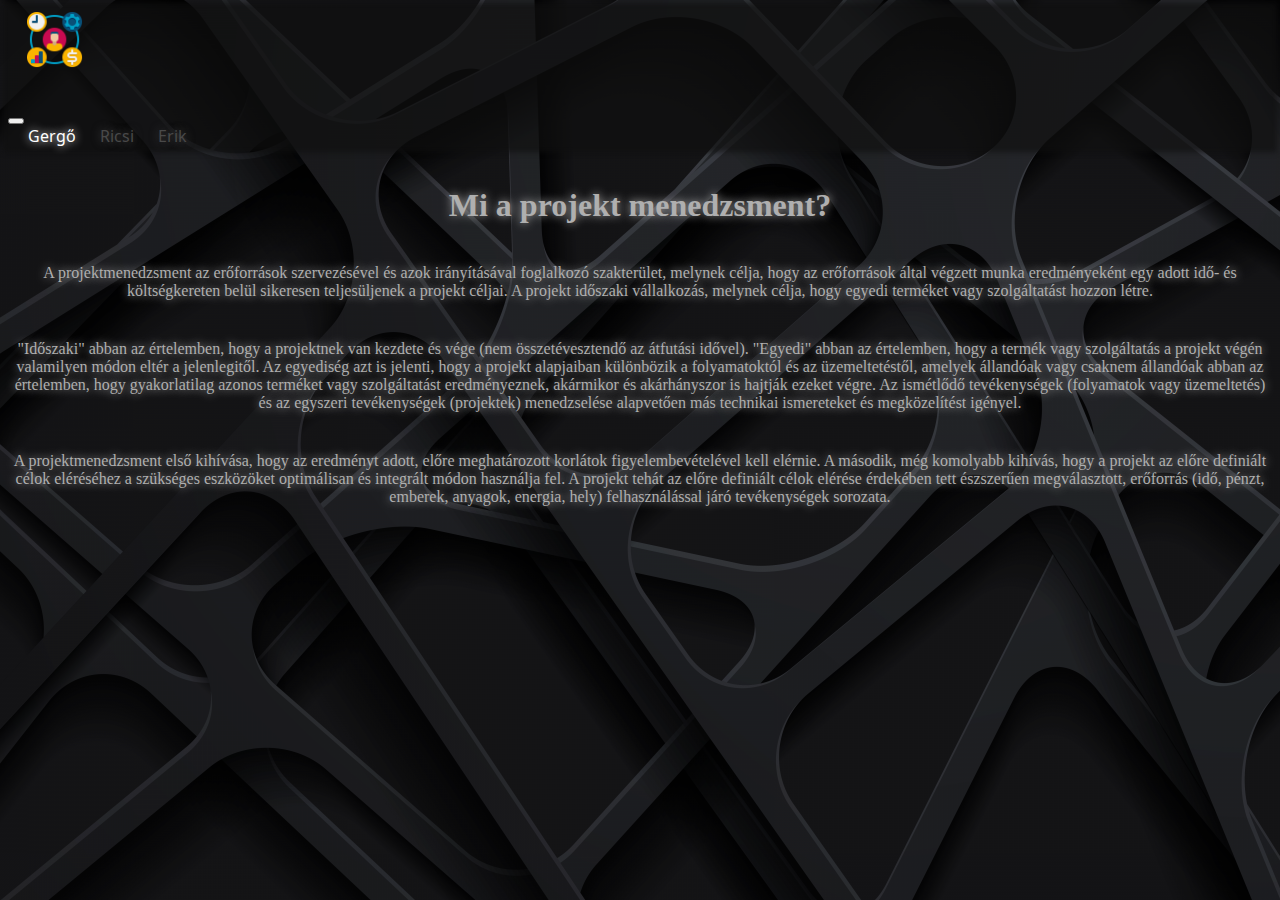
<file: nyito_oldal/index.html>
<!doctype html>
<html lang="hu">
  <head>
    <meta charset="utf-8">
    <meta name="viewport" content="width=device-width, initial-scale=1">
    <title>Projekt Menedzst</title>
    <link href="https://cdn.jsdelivr.net/npm/bootstrap@5.2.3/dist/css/bootstrap.min.css" rel="stylesheet" integrity="sha384-rbsA2VBKQhggwzxH7pPCaAqO46MgnOM80zW1RWuH61DGLwZJEdK2Kadq2F9CUG65" crossorigin="anonymous">
    <link rel="stylesheet" href="style.css">
    <link rel="preconnect" href="https://fonts.googleapis.com">
    <link rel="preconnect" href="https://fonts.gstatic.com" crossorigin>
    <link rel="preconnect" href="https://fonts.googleapis.com">
    <link rel="preconnect" href="https://fonts.gstatic.com" crossorigin>
    <link href="https://fonts.googleapis.com/css2?family=Libre+Baskerville&family=Montserrat&display=swap" rel="stylesheet">
    <link href="https://fonts.googleapis.com/css2?family=Inter&family=Noto+Sans+Shavian&display=swap" rel="stylesheet">
  </head>
  <body>
    <nav class="navbar navbar-expand-lg navbar-dark ms-auto">
        <div class="container-fluid">
        <img class="imgcim" src="icon.png" alt="">
        <p class="cim"><a href=""></a></p>
        <button type="button" class="navbar-toggler" data-bs-toggle="collapse" data-bs-target="#navbarCollapse">
        <span class="navbar-toggler-icon"></span>
        </button>
        <div class="collapse navbar-collapse" id="navbarCollapse">
        <div class="navbar-nav">
        <a href="kezdolap.html" class="nav-item current">Gergő</a>
        <a href="varosrol.html" class="nav-item texts">Ricsi</a>
        <a href="latvany.html" class="nav-item texts">Erik</a>
        </div>
        </div>
        </div>
        </nav>
        <h1 class="cimzes">Mi a projekt menedzsment?</h1>
        <div class="row">
        <p class="state mer col-md-3 mx-auto">A projektmenedzsment az erőforrások szervezésével és azok irányításával foglalkozó szakterület, melynek célja, hogy az erőforrások által végzett munka eredményeként egy adott idő- és költségkereten belül sikeresen teljesüljenek a projekt céljai. A projekt időszaki vállalkozás, melynek célja, hogy egyedi terméket vagy szolgáltatást hozzon létre.</p>
        <p class="state col-md-3 mx-auto">"Időszaki" abban az értelemben, hogy a projektnek van kezdete és vége (nem összetévesztendő az átfutási idővel). "Egyedi" abban az értelemben, hogy a termék vagy szolgáltatás a projekt végén valamilyen módon eltér a jelenlegitől. Az egyediség azt is jelenti, hogy a projekt alapjaiban különbözik a folyamatoktól és az üzemeltetéstől, amelyek állandóak vagy csaknem állandóak abban az értelemben, hogy gyakorlatilag azonos terméket vagy szolgáltatást eredményeznek, akármikor és akárhányszor is hajtják ezeket végre. Az ismétlődő tevékenységek (folyamatok vagy üzemeltetés) és az egyszeri tevékenységek (projektek) menedzselése alapvetően más technikai ismereteket és megközelítést igényel.</p>
        <p class="state col-md-3 mx-auto">A projektmenedzsment első kihívása, hogy az eredményt adott, előre meghatározott korlátok figyelembevételével kell elérnie. A második, még komolyabb kihívás, hogy a projekt az előre definiált célok eléréséhez a szükséges eszközöket optimálisan és integrált módon használja fel. A projekt tehát az előre definiált célok elérése érdekében tett észszerűen megválasztott, erőforrás (idő, pénzt, emberek, anyagok, energia, hely) felhasználással járó tevékenységek sorozata.</p>
      </div>

        <script src="https://cdn.jsdelivr.net/npm/@popperjs/core@2.11.8/dist/umd/popper.min.js" integrity="sha384-I7E8VVD/ismYTF4hNIPjVp/Zjvgyol6VFvRkX/vR+Vc4jQkC+hVqc2pM8ODewa9r" crossorigin="anonymous"></script>
        <script src="https://cdn.jsdelivr.net/npm/bootstrap@5.3.3/dist/js/bootstrap.min.js" integrity="sha384-0pUGZvbkm6XF6gxjEnlmuGrJXVbNuzT9qBBavbLwCsOGabYfZo0T0to5eqruptLy" crossorigin="anonymous"></script>
  </body>
</html>
</file>
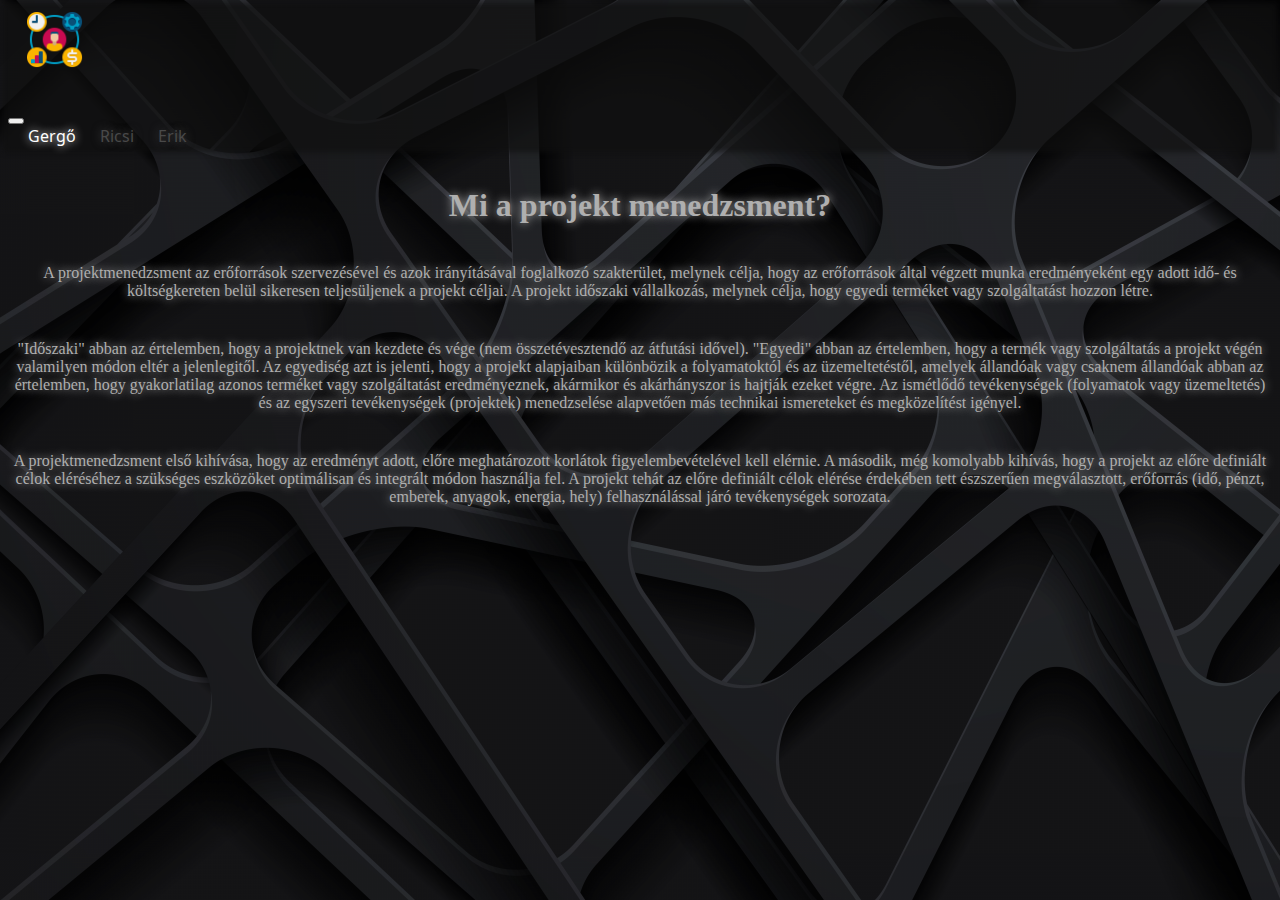
<file: projekt/index.html>
<!doctype html>
<html lang="hu">
  <head>
    <meta charset="utf-8">
    <meta name="viewport" content="width=device-width, initial-scale=1">
    <title>Projekt Menedzst</title>
    <link href="https://cdn.jsdelivr.net/npm/bootstrap@5.2.3/dist/css/bootstrap.min.css" rel="stylesheet" integrity="sha384-rbsA2VBKQhggwzxH7pPCaAqO46MgnOM80zW1RWuH61DGLwZJEdK2Kadq2F9CUG65" crossorigin="anonymous">
    <link rel="stylesheet" href="nyito.css">
    <link rel="preconnect" href="https://fonts.googleapis.com">
    <link rel="preconnect" href="https://fonts.gstatic.com" crossorigin>
    <link rel="preconnect" href="https://fonts.googleapis.com">
    <link rel="preconnect" href="https://fonts.gstatic.com" crossorigin>
    <link href="https://fonts.googleapis.com/css2?family=Libre+Baskerville&family=Montserrat&display=swap" rel="stylesheet">
    <link href="https://fonts.googleapis.com/css2?family=Inter&family=Noto+Sans+Shavian&display=swap" rel="stylesheet">
  </head>
  <body>
    <nav class="navbar navbar-expand-lg navbar-dark ms-auto">
        <div class="container-fluid">
        <img class="imgcim" src="icon.png" alt="">
        <p class="cim"><a href=""></a></p>
        <button type="button" class="navbar-toggler" data-bs-toggle="collapse" data-bs-target="#navbarCollapse">
        <span class="navbar-toggler-icon"></span>
        </button>
        <div class="collapse navbar-collapse" id="navbarCollapse">
        <div class="navbar-nav">
        <a href="Gergő.html" class="nav-item current">Gergő</a>
        <a href="Ricsi.html" class="nav-item texts">Ricsi</a>
        <a href="Erik.html" class="nav-item texts">Erik</a>
        </div>
        </div>
        </div>
        </nav>
        <h1 class="cimzes">Mi a projekt menedzsment?</h1>
        <div class="row">
        <p class="state mer col-md-3 mx-auto">A projektmenedzsment az erőforrások szervezésével és azok irányításával foglalkozó szakterület, melynek célja, hogy az erőforrások által végzett munka eredményeként egy adott idő- és költségkereten belül sikeresen teljesüljenek a projekt céljai. A projekt időszaki vállalkozás, melynek célja, hogy egyedi terméket vagy szolgáltatást hozzon létre.</p>
        <p class="state col-md-3 mx-auto">"Időszaki" abban az értelemben, hogy a projektnek van kezdete és vége (nem összetévesztendő az átfutási idővel). "Egyedi" abban az értelemben, hogy a termék vagy szolgáltatás a projekt végén valamilyen módon eltér a jelenlegitől. Az egyediség azt is jelenti, hogy a projekt alapjaiban különbözik a folyamatoktól és az üzemeltetéstől, amelyek állandóak vagy csaknem állandóak abban az értelemben, hogy gyakorlatilag azonos terméket vagy szolgáltatást eredményeznek, akármikor és akárhányszor is hajtják ezeket végre. Az ismétlődő tevékenységek (folyamatok vagy üzemeltetés) és az egyszeri tevékenységek (projektek) menedzselése alapvetően más technikai ismereteket és megközelítést igényel.</p>
        <p class="state col-md-3 mx-auto">A projektmenedzsment első kihívása, hogy az eredményt adott, előre meghatározott korlátok figyelembevételével kell elérnie. A második, még komolyabb kihívás, hogy a projekt az előre definiált célok eléréséhez a szükséges eszközöket optimálisan és integrált módon használja fel. A projekt tehát az előre definiált célok elérése érdekében tett észszerűen megválasztott, erőforrás (idő, pénzt, emberek, anyagok, energia, hely) felhasználással járó tevékenységek sorozata.</p>
      </div>

        <script src="https://cdn.jsdelivr.net/npm/@popperjs/core@2.11.8/dist/umd/popper.min.js" integrity="sha384-I7E8VVD/ismYTF4hNIPjVp/Zjvgyol6VFvRkX/vR+Vc4jQkC+hVqc2pM8ODewa9r" crossorigin="anonymous"></script>
        <script src="https://cdn.jsdelivr.net/npm/bootstrap@5.3.3/dist/js/bootstrap.min.js" integrity="sha384-0pUGZvbkm6XF6gxjEnlmuGrJXVbNuzT9qBBavbLwCsOGabYfZo0T0to5eqruptLy" crossorigin="anonymous"></script>
  </body>
</html>
</file>
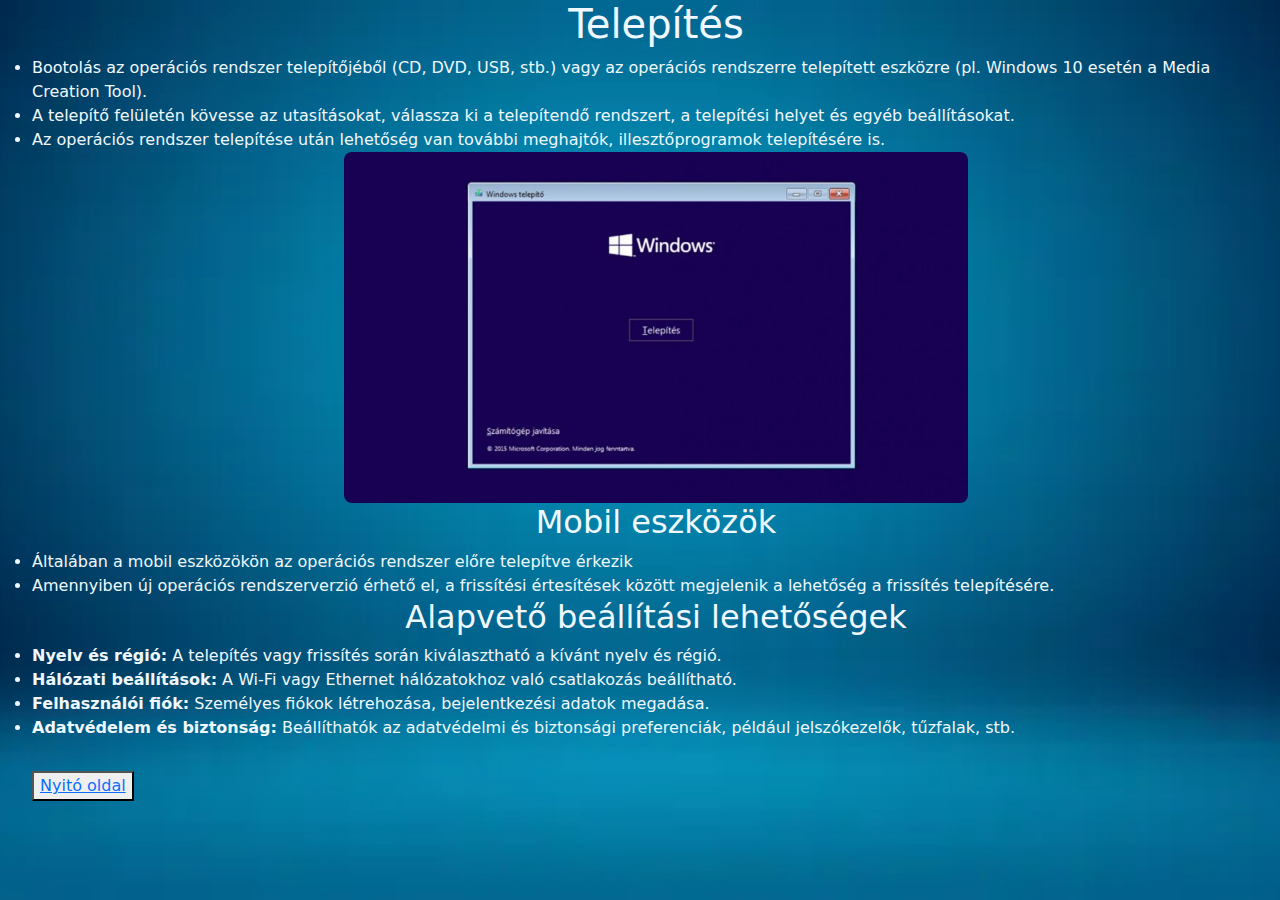
<file: projekt/Gergő.html>
<!doctype html>
<html lang="hu">
  <head>
    <meta charset="utf-8">
    <meta name="viewport" content="width=device-width, initial-scale=1">
    <title>Operációs rendszerek használata</title>
    <link href="https://cdn.jsdelivr.net/npm/bootstrap@5.3.3/dist/css/bootstrap.min.css" rel="stylesheet" integrity="sha384-QWTKZyjpPEjISv5WaRU9OFeRpok6YctnYmDr5pNlyT2bRjXh0JMhjY6hW+ALEwIH" crossorigin="anonymous">
    <link rel="stylesheet" href="style.css">
  </head>
  <body>
    <div class="list">
        <ul>
            <h1>Telepítés</h1>
            <li>Bootolás az operációs rendszer telepítőjéből (CD, DVD, USB, stb.) vagy az operációs rendszerre telepített eszközre (pl. Windows 10 esetén a Media Creation Tool).</li>
            <li>A telepítő felületén kövesse az utasításokat, válassza ki a telepítendő rendszert, a telepítési helyet és egyéb beállításokat.</li>
            <li>Az operációs rendszer telepítése után lehetőség van további meghajtók, illesztőprogramok telepítésére is.</li>
            <img state mer col-md-3 mx-auto   class=" picture state mer col-md-3 mx-auto "  src="Windows-10-telepítés-lépésről-lépésre.jpg" alt="">
            <h2>Mobil eszközök</h2>
            <li>Általában a mobil eszközökön az operációs rendszer előre telepítve érkezik</li>
            <li>Amennyiben új operációs rendszerverzió érhető el, a frissítési értesítések között megjelenik a lehetőség a frissítés telepítésére.</li>
            <h2>Alapvető beállítási lehetőségek</h2>
            <li><b>Nyelv és régió:</b> A telepítés vagy frissítés során kiválasztható a kívánt nyelv és régió.</li>
            <li><b> Hálózati beállítások:</b> A Wi-Fi vagy Ethernet hálózatokhoz való csatlakozás beállítható.</li>
            <li><b> Felhasználói fiók:</b> Személyes fiókok létrehozása, bejelentkezési adatok megadása.</li>
            <li><b> Adatvédelem és biztonság:</b> Beállíthatók az adatvédelmi és biztonsági preferenciák, például jelszókezelők, tűzfalak, stb.</li>

        </ul>






    </div>
    <div class="button">
        <button>
           <a href="index.html">Nyitó oldal</a> 
        </button>
    </div>






 <script src="https://cdn.jsdelivr.net/npm/bootstrap@5.3.3/dist/js/bootstrap.bundle.min.js" integrity="sha384-YvpcrYf0tY3lHB60NNkmXc5s9fDVZLESaAA55NDzOxhy9GkcIdslK1eN7N6jIeHz" crossorigin="anonymous"></script>
<script src="https://cdn.jsdelivr.net/npm/@popperjs/core@2.11.8/dist/umd/popper.min.js" integrity="sha384-I7E8VVD/ismYTF4hNIPjVp/Zjvgyol6VFvRkX/vR+Vc4jQkC+hVqc2pM8ODewa9r" crossorigin="anonymous"></script>
<script src="https://cdn.jsdelivr.net/npm/bootstrap@5.3.3/dist/js/bootstrap.min.js" integrity="sha384-0pUGZvbkm6XF6gxjEnlmuGrJXVbNuzT9qBBavbLwCsOGabYfZo0T0to5eqruptLy" crossorigin="anonymous"></script>
  </body>
</html>
</file>
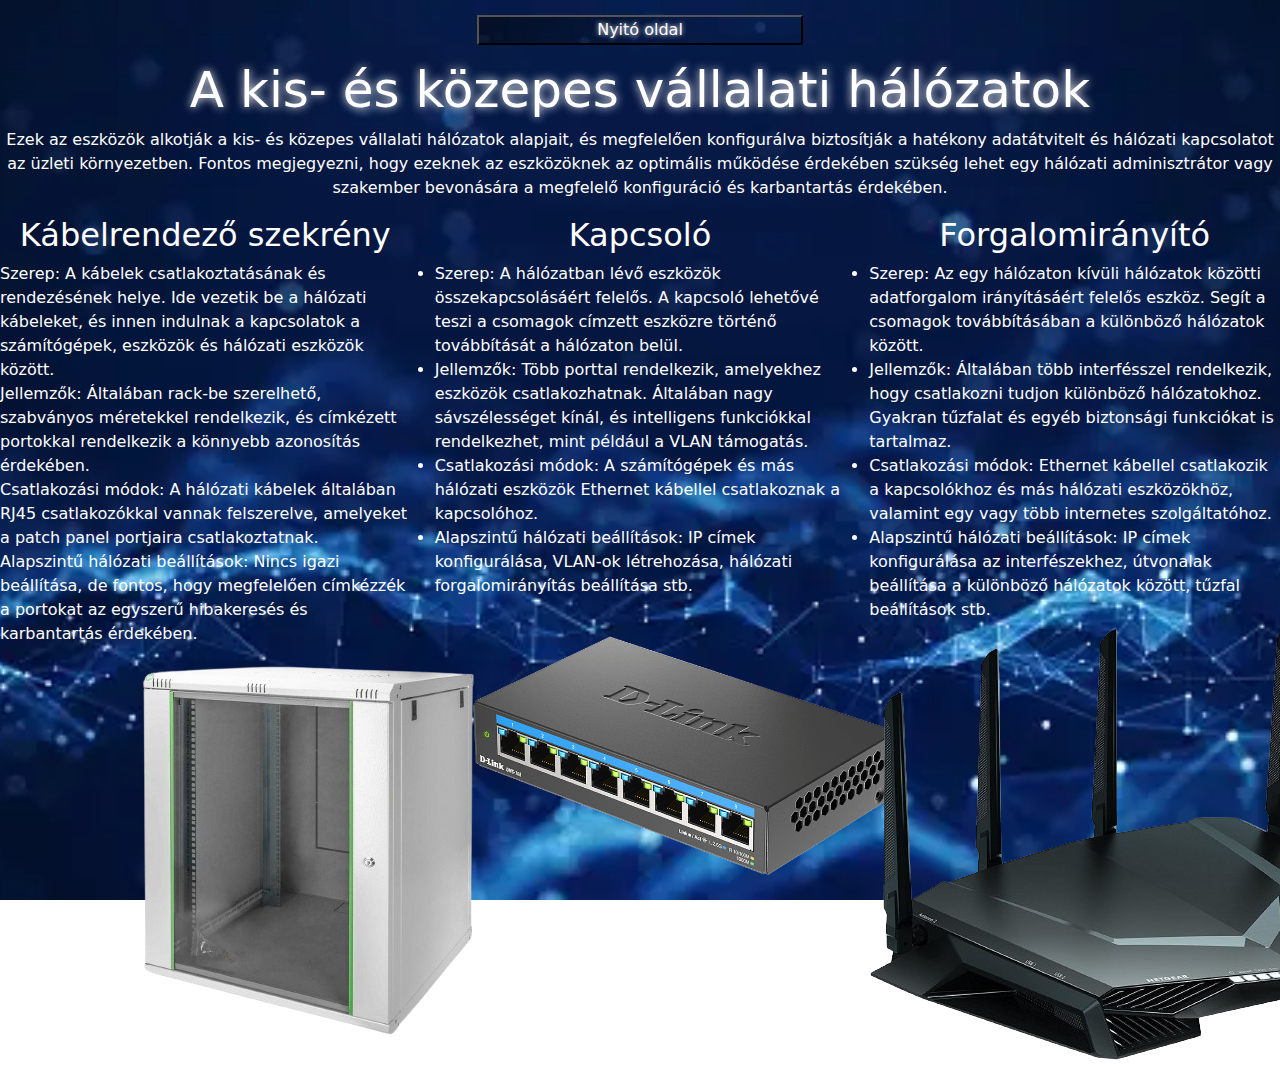
<file: projekt/Ricsi.html>
<!doctype html>
<html lang="hu">
  <head>
    <meta charset="utf-8">
    <meta name="viewport" content="width=device-width, initial-scale=1">
    <title>A kis- és közepes vállalati hálózatok</title>
    <link href="https://cdn.jsdelivr.net/npm/bootstrap@5.3.3/dist/css/bootstrap.min.css" rel="stylesheet" integrity="sha384-QWTKZyjpPEjISv5WaRU9OFeRpok6YctnYmDr5pNlyT2bRjXh0JMhjY6hW+ALEwIH" crossorigin="anonymous">
    <link rel="stylesheet" href="Ricsi.css">
  </head>
  <body>
    <script src="https://cdn.jsdelivr.net/npm/bootstrap@5.3.3/dist/js/bootstrap.bundle.min.js" integrity="sha384-YvpcrYf0tY3lHB60NNkmXc5s9fDVZLESaAA55NDzOxhy9GkcIdslK1eN7N6jIeHz" crossorigin="anonymous"></script>
    <div class="row">
    <button class="button col-md-3 mx-auto">
      <a href="index.html">Nyitó oldal</a>
    </button>
    </div>
    <h1 class="text-center ccim">A kis- és közepes vállalati hálózatok</h1>
    <p class="text-center">Ezek az eszközök alkotják a kis- és közepes vállalati hálózatok alapjait, és megfelelően konfigurálva biztosítják a hatékony adatátvitelt és hálózati kapcsolatot az üzleti környezetben. Fontos megjegyezni, hogy ezeknek az eszközöknek az optimális működése érdekében szükség lehet egy hálózati adminisztrátor vagy szakember bevonására a megfelelő konfiguráció és karbantartás érdekében.</p>
    
<div class="row">

    <ul class="col-md-4 mx-auto">
        <h2 class="text-center">Kábelrendező szekrény</h2>
        <li class="nigger">Szerep: A kábelek csatlakoztatásának és rendezésének helye. Ide vezetik be a hálózati kábeleket, és innen indulnak a kapcsolatok a számítógépek, eszközök és hálózati eszközök között.</li>
        <li class="nigger">Jellemzők: Általában rack-be szerelhető, szabványos méretekkel rendelkezik, és címkézett portokkal rendelkezik a könnyebb azonosítás érdekében.</li>
        <li class="nigger">Csatlakozási módok: A hálózati kábelek általában RJ45 csatlakozókkal vannak felszerelve, amelyeket a patch panel portjaira csatlakoztatnak.</li>
        <li class="nigger">Alapszintű hálózati beállítások: Nincs igazi beállítása, de fontos, hogy megfelelően címkézzék a portokat az egyszerű hibakeresés és karbantartás érdekében.</li>
        <img class="kep" src="DN1916U66EC_4016032221760_Front_1_RGB-removebg-preview.png" alt="Kábelrendező szekrény" title="Kábelrendező szekrény">
    </ul>

    <ul class="col-md-4 mx-auto">
        <h2 class="text-center">Kapcsoló</h2>
        <li class="">Szerep: A hálózatban lévő eszközök összekapcsolásáért felelős. A kapcsoló lehetővé teszi a csomagok címzett eszközre történő továbbítását a hálózaton belül.</li>
        <li class="">Jellemzők: Több porttal rendelkezik, amelyekhez eszközök csatlakozhatnak. Általában nagy sávszélességet kínál, és intelligens funkciókkal rendelkezhet, mint például a VLAN támogatás.</li>
        <li class="">Csatlakozási módok: A számítógépek és más hálózati eszközök Ethernet kábellel csatlakoznak a kapcsolóhoz.</li>
        <li class="">Alapszintű hálózati beállítások: IP címek konfigurálása, VLAN-ok létrehozása, hálózati forgalomirányítás beállítása stb.</li>
        <img class="switch" class="kep" src="switch.png" alt="Switch" title="Switch">
    </ul>

    <ul class="col-md-4 mx-auto">
        <h2 class="text-center">Forgalomirányító</h2>
        <li class="nigger2">Szerep: Az egy hálózaton kívüli hálózatok közötti adatforgalom irányításáért felelős eszköz. Segít a csomagok továbbításában a különböző hálózatok között.</li>
        <li class="nigger2">Jellemzők: Általában több interfésszel rendelkezik, hogy csatlakozni tudjon különböző hálózatokhoz. Gyakran tűzfalat és egyéb biztonsági funkciókat is tartalmaz.</li>
        <li class="nigger2">Csatlakozási módok: Ethernet kábellel csatlakozik a kapcsolókhoz és más hálózati eszközökhöz, valamint egy vagy több internetes szolgáltatóhoz.</li>
        <li class="nigger2">Alapszintű hálózati beállítások: IP címek konfigurálása az interfészekhez, útvonalak beállítása a különböző hálózatok között, tűzfal beállítások stb.</li>
        <img class="kep" src="netgear-router-gaming-5b2c15f6ff1b780037823ccd-removebg-preview.png" alt="Router" title="Router">
    </ul>
  </div>


  </body>
</html>
</file>
<file: nyito_oldal/style.css>
body{
    background: url("bg.png") no-repeat center center fixed;
    background-size: cover;

}

.cim{
    font-family: 'Montserrat', sans-serif;
    color: coral;
    text-shadow: 0 0 5px;
    margin-top: 20px;
    margin-left: 10px;
    font-size: xx-large;
}

.navbar{
    background-color: #0f0f0fa8;
    box-shadow: 0 0 5px 5px #0f0f0fa8;
}

#navbarCollapse{
    transition: 1s;
}


.imgcim{
    height: 7vh;
    margin-left: 15px;
}


.current{
    margin-left: 20px;
    margin-top: 10px;
    font-family: "Noto Sans Shavian", sans-serif;
    color: rgb(255, 255, 255);
    text-shadow: 0 0 10px;
}
.texts{
    margin-left: 20px;
    margin-top: 10px;
    font-family: "Noto Sans Shavian", sans-serif;
    color: rgb(73, 73, 73);
    text-shadow: 0 0 10px;
}

a{
    text-decoration: none;
    transition: 0.5s;
}

a:hover{
    color: rgb(255, 255, 255);
    transition: 0.5s;
    text-shadow: 0 0 10px;
}


.cimzes{
    text-align: center;
    color: rgb(175, 175, 175);
    text-shadow: 0 0 10px;
    margin-top: 40px;  

}


.state{
    text-align: center;
    color: rgb(175, 175, 175);
    text-shadow: 0 0 10px;
    margin-top: 40px;
}
</file>
<file: projekt/nyito.css>
body{
    background: url("bg.png") no-repeat center center fixed;
    background-size: cover;

}

.cim{
    font-family: 'Montserrat', sans-serif;
    color: coral;
    text-shadow: 0 0 5px;
    margin-top: 20px;
    margin-left: 10px;
    font-size: xx-large;
}

.navbar{
    background-color: #0f0f0fa8;
    box-shadow: 0 0 5px 5px #0f0f0fa8;
}

#navbarCollapse{
    transition: 1s;
}


.imgcim{
    height: 7vh;
    margin-left: 15px;
}


.current{
    margin-left: 20px;
    margin-top: 10px;
    font-family: "Noto Sans Shavian", sans-serif;
    color: rgb(255, 255, 255);
    text-shadow: 0 0 10px;
}
.texts{
    margin-left: 20px;
    margin-top: 10px;
    font-family: "Noto Sans Shavian", sans-serif;
    color: rgb(73, 73, 73);
    text-shadow: 0 0 10px;
}

a{
    text-decoration: none;
    transition: 0.5s;
}

a:hover{
    color: rgb(255, 255, 255);
    transition: 0.5s;
    text-shadow: 0 0 10px;
}


.cimzes{
    text-align: center;
    color: rgb(175, 175, 175);
    text-shadow: 0 0 10px;
    margin-top: 40px;  

}


.state{
    text-align: center;
    color: rgb(175, 175, 175);
    text-shadow: 0 0 10px;
    margin-top: 40px;
}
</file>
<file: projekt/style.css>
.picture{
    border-radius: 8px;
    display: block;
    margin-left: auto;
    margin-right: auto;
    width: 50%;
    min-width: 50%;
}
h1{
    text-align: center;

}
h2{
    text-align: center;
}
.button{
    border-radius: 8px;
    border: none;
    color: aqua;
    padding: 15px 32px;
    text-align: center;
    text-decoration: none;
    display: inline-block;
    font-size: 16px;
}
body{
    background: url("istockphoto-1175053786-170667a.webp") no-repeat center center fixed;
    background-size: cover;
    color: aliceblue;
    
}
</file>
<file: projekt/Ricsi.css>
body{
    background: url('hatter1.png') no-repeat center center fixed;
    background-size: cover;
    color: white;
}

a{
    border-radius: 8px;
    text-decoration: none;
    color: rgb(255, 255, 255);
    padding: 10px 20px;
    text-align: center;
    text-decoration: none;
    font-size: 16px;
    text-shadow: 0 0 5px;
    
}

.switch{
    width: 500px;
}

.button{
    background: url(hatter1.png);
    margin-top: 15px;
    margin-bottom: 15px;
}

.elem{
    margin-left: 25px;
}

.ccim{
    font-size: 50px;
    text-shadow: 0 0 10px;
}
</file>
